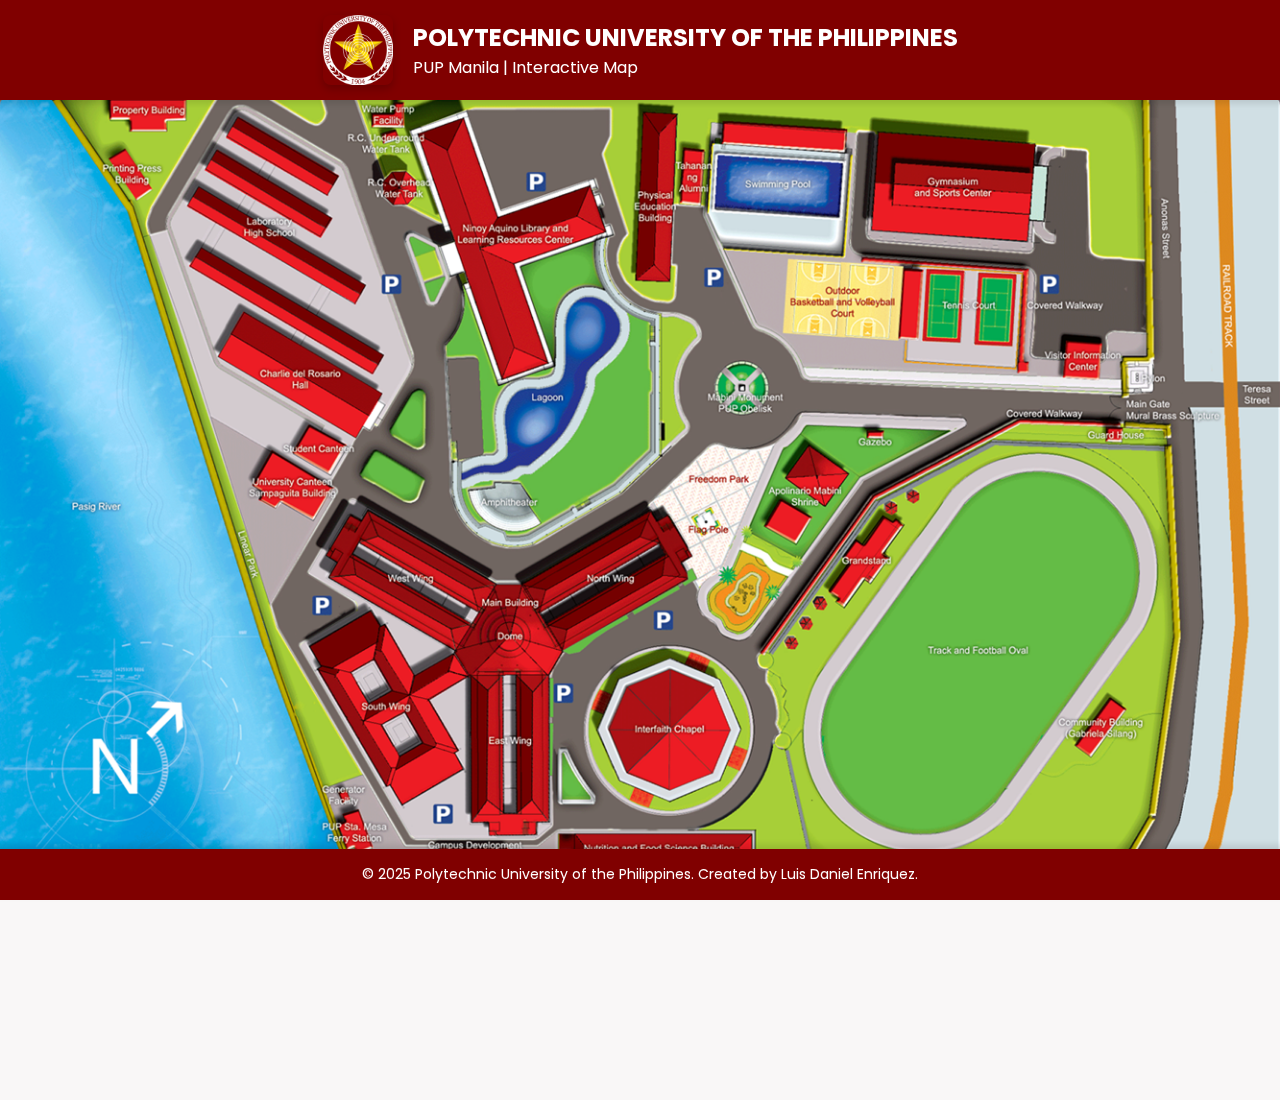
<file: kiosk/index.html>
<!DOCTYPE html>
<html lang="en">

<head>
    <meta charset="UTF-8">
    <meta name="viewport" content="width=device-width, initial-scale=1.0">
    <title>PUP Main | Interactive Map</title>
    <link rel="icon" type="image/png" href="pup_img/PUPLogo_nobg.png">
    <link rel="stylesheet" href="styles.css">
    <link href="https://fonts.googleapis.com/css2?family=Poppins:wght@200;300;400;500;600;700&display=swap"
        rel="stylesheet">
    <script src="script.js"></script>

</head>

<body>

    <header id="header">
        <div id="header-logo">
            <a href="https://www.pup.edu.ph/" target="_blank">
                <img id="pup_logo" src="pup_img/PUPLogo_nobg.png" alt="PUP Logo" height="0px">
            </a>
        </div>
        <div class="header-text">
            <h1>POLYTECHNIC UNIVERSITY OF THE PHILIPPINES</h1>
            <h2>PUP Manila | Interactive Map</h2>
        </div>
    </header>

    <div class="scroll-bar">



        <main>
            <img src="pup_img/PUP_Mapv2.2.png" usemap="#image-map">
            <map name="image-map">
                <area target="" alt="Track and Football Oval" title="" href="#"
                    coords="847,609,998,404,1049,375,1100,373,1161,399,1198,448,1206,499,1194,551,1044,757,987,786,915,781,856,738,830,666"
                    shape="poly"
                    onmouseover="showSceneryBox(event, 'img/PUPOval.jpg','<b><center>Track and Football Oval</center></b>', 'This is where students go for physical education activities and some of the hottest events also happen here.')"
                    onmouseout="removeSceneryBox()">
                <area target="" alt="Interfaith Chapel" title="" href="#" coords="697,660,87" shape="circle"
                    onmouseover="showSceneryBox(event, 'img/InterfaithChapel.jpg', '<b><center>Interfaith Chapel</center></b>', 'This is where students learn spiritual lessons that affirm their faith and shape their character. This is also where retreats are commonly done for graduating students.')"
                    onmouseout="removeSceneryBox()">
                <area target="" alt="Ninoy Aquino Library and Learning Resources Center" title="" href="#"
                    coords="425,33,486,13,522,118,619,85,638,146,541,178,575,281,518,299" shape="poly"
                    onmouseover="showSceneryBox(event, 'img/PUPLibrary.jpg', '<b><center>Ninoy Aquino Library and Learning Resources Center</center></b>', 'This is the library system of the Polytechnic University of the Philippines composed of libraries providing services to the PUP System. The NALLRC Main Library is regarded as one of the largest libraries in Southeast Asia.')"
                    onmouseout="removeSceneryBox()">
                <area target="" alt="Lagoon" title="" href="#"
                    coords="477,377,516,372,515,325,530,296,576,289,579,224,592,203,618,199,642,209,654,227,654,253,629,285,618,299,615,324,600,349,571,386,543,395,524,400,501,400,479,408"
                    shape="poly"
                    onmouseover="showSceneryBox(event, 'img/PUPLagoon.jpg', '<b><center>Lagoon</center></b>', 'The PUP Lagoon was like a waiting area for students while waiting for their next class. A picnic area during breaks. A place for students to brainstorm for group projects. A relaxing area where you can catch some sleep. The lagoon is indeed a defining landmark of the campus.')"
                    onmouseout="removeSceneryBox()">
                <area target="" alt="Amphitheater" title="" href="#"
                    coords="486,409,500,435,532,456,562,443,551,423,546,403,513,403" shape="poly"
                    onmouseover="showSceneryBox(event, 'img/Ampitheater.jpg', '<b><center>Ampitheater</center></b>', 'This is the place do a variety of dramatics and public speaking activities. It  removes stage fright and increases their oral communication skills.')"
                    onmouseout="removeSceneryBox()">
                <area target="" alt="Physical Education Building" title="" href="#"
                    coords="668,16,705,18,696,191,662,190" shape="poly"
                    onmouseover="showSceneryBox(event, 'img/PhysicalEducation.jpeg', '<b><center>Physical Education Building</center></b>', 'This is an education building located near the Tahanan ng Alumni and courts in PUP. Also, this building is mostly used for physical education purposes.')"
                    onmouseout="removeSceneryBox()">
                <area target="" alt="Tahanan ng Alumni" title="" href="#" coords="710,53,733,57,729,114,708,111"
                    shape="poly"
                    onmouseover="showSceneryBox(event, 'img/TahananNgAlumni.jpg', '<b><center>Tahanan ng Alumni</center></b>', 'This is where events of the alumni are held.')"
                    onmouseout="removeSceneryBox()">
                <area target="" alt="Swimming Pool" title="" href="#"
                    coords="735,120,741,48,753,48,752,27,881,33,879,57,889,62,880,166,754,158" shape="poly"
                    onmouseover="showSceneryBox(event, 'img/PUPSwimmingPool.jpg', '<b><center>Swimming Pool</center></b>', 'An olympic-sized swimming pool where students can learn the important skill to have in life which is swimming. This swimming pool is mostly used during Physical Education (P.E.) subject.')"
                    onmouseout="removeSceneryBox()">
                <area target="" alt="Gymnasium and Sports Center" title="" href="#"
                    coords="915,34,901,148,1073,163,1072,137,1087,151,1100,156,1099,138,1086,118,1089,70,1108,62,1108,46,1076,68,1072,47"
                    shape="poly"
                    onmouseover="showSceneryBox(event, 'img/PUPGymnasium.jpg', '<b><center>Gymnasium and Sports Center</center></b>', 'This is where some occassions take place such as the graduation of PUP students.')"
                    onmouseout="removeSceneryBox()">
                <area target="" alt="Mabini Monument PUP Obelisk" title="" href="#" coords="772,302,27" shape="circle"
                    onmouseover="showSceneryBox(event, 'img/PUPObelisk.jpg', '<b><center>Mabini Monument PUP Obelisk</center></b>', 'This is where graduates and outsiders take their pictures like they are some tourists. Dedicated to the future, the obelisk stands here and now as an emblem of strength and greatness that only time can change.')"
                    onmouseout="removeSceneryBox()">
                <area target="" alt="Outdoor Basketball and Volleyball Court" title="" href="#"
                    coords="818,170,939,177,934,252,814,246" shape="poly"
                    onmouseover="showSceneryBox(event, 'img/BasketballVbCourt.jpg', '<b><center>Outdoor Basketball and Volleyball Court</center></b>', 'This is where outdoor basketball and volleyball games are held. Also, this is also where student basektball and volleyball players train.')"
                    onmouseout="removeSceneryBox()">
                <area target="" alt="Tennis Court" title="" href="#"
                    coords="936,252,942,257,943,277,1066,285,1071,182,958,177,953,182,939,181" shape="poly"
                    onmouseover="showSceneryBox(event, 'img/TennisCourt.jpg', '<b><center>Tennis Court</center></b>', 'This is a venue where the sport of tennis is played by the students of PUP.')"
                    onmouseout="removeSceneryBox()">
                <area target="" alt="Visitor Information Center" title="" href="#"
                    coords="1108,254,1148,257,1144,294,1108,291" shape="poly"
                    onmouseover="showSceneryBox(event, 'img/VisitorInfoCenter.jpg', '<b><center>Visitor Information Center</center></b>', 'This is the place where PUP Officials, staffs, or personnel check the appointment made by the visitor.')"
                    onmouseout="removeSceneryBox()">
                <area target="" alt="Community Building (Gabriela Silang)" title="" href="#"
                    coords="1156,628,1171,639,1134,689,1119,673" shape="poly"
                    onmouseover="showSceneryBox(event, 'img/GabrielaSilang.jpg', '<b><center>Community Building (Gabriela Silang)</center></b>', 'This is where community events takes place.')"
                    onmouseout="removeSceneryBox()">
                <area target="" alt="Gazebo" title="" href="#" coords="905,347,919,357" shape="rect"
                    onmouseover="showSceneryBox(event, 'img/Gazebo.jpg', '<b><center>Gazebo</center></b>', 'A place where students can study and relax while inside the campus.')"
                    onmouseout="removeSceneryBox()">
                <area target="" alt="Grandstand" title="" href="#"
                    coords="891,462,901,466,922,437,938,446,919,475,927,481,905,508,898,504,879,532,862,514,886,485,876,481"
                    shape="poly"
                    onmouseover="showSceneryBox(event, 'img/Grandstand.jpg', '<b><center>Grandstand</center></b>', 'PUP Grandstand is a bleacher in Metro Manila. PUP Grandstand is situated nearby to Apolinario Mabini Museum and Apolinario Mabini historical marker.')"
                    onmouseout="removeSceneryBox()">
                <area target="" alt="Guard House" title="" href="#" coords="1152,346,1170,360" shape="rect"
                    onmouseover="showSceneryBox(event, 'img/GuardHouse.jpg', '<b><center>Guard House</center></b>', 'This is used to house personnel and security equipment. Also, this place is occupied by a guard or used as a headquarters by soldiers on guard duty')"
                    onmouseout="removeSceneryBox()">
                <area target="" alt="Apolinario Mabini Shrine" title="" href="#"
                    coords="794,444,829,465,846,435,862,423,882,391,841,362,822,392,813,422" shape="poly"
                    onmouseover="showSceneryBox(event, 'img/MabiniShrine.jpg', '<b><center>Apolinario Mabini Shrine</center></b>', 'The Mabini Shrine bamboo and nipa house, currently located within the campus of PUP, belonged to the del Rosario family to whom Filipino hero Apolinario Mabini was related by affinity.')"
                    onmouseout="removeSceneryBox()">
                <area target="" alt="Flag Pole" title="" href="#" coords="719,437,741,428,749,448,732,457" shape="poly"
                    onmouseover="showSceneryBox(event, 'img/PUPFlagPole.jpg', '<b><center>Flag Pole</center></b>', 'This is where students display their patriotism, express their freedom of speech, and advertising.')"
                    onmouseout="removeSceneryBox()">
                <area target="" alt="Water Pump Facility" title="" href="#"
                    coords="387,18,409,17,410,6,422,8,419,32,387,30" shape="poly"
                    onmouseover="showSceneryBox(event, 'img/WaterPumping.jpg', '<b><center>Water Pump Facility</center></b>', 'This is the place used to get rid of excess water or transfer water between two points.')"
                    onmouseout="removeSceneryBox()">
                <area target="" alt="R.C. Overhead Water Tank" title="" href="#" coords="415,94,19" shape="circle"
                    onmouseover="showSceneryBox(event, 'img/PUPWaterTank.jpg', '<b><center>R.C. Overhead Water Tank</center></b>', 'Schools regularly use our school water tanks for rainwater harvesting and recycling programs.')"
                    onmouseout="removeSceneryBox()">
                <area target="" alt="Laboratory High School" title="" href="#"
                    coords="196,176,208,158,194,111,205,94,224,57,237,42,248,23,349,81,341,103,344,127,335,146,380,197,371,216,397,268,389,287"
                    shape="poly"
                    onmouseover="showSceneryBox(event, 'img/LabHigh.jpeg', '<b><center>Laboratory High School</center></b>', 'This building is used by the high school students of PUP. Often, they used the rooms inside this building for their laboratory activities.')"
                    onmouseout="removeSceneryBox()">
                <area target="" alt="Property Building" title="" href="#"
                    coords="115,3,191,0,192,23,172,23,172,38,137,35,138,23,113,24" shape="poly"
                    onmouseover="showSceneryBox(event, 'img/PropertyBldg.jpg', '<b><center>Property Building</center></b>', 'This property building is used for any school-related concerns or events.')"
                    onmouseout="removeSceneryBox()">
                <area target="" alt="Printing Press Building" title="" href="#" coords="115,66,133,56,158,96,141,108"
                    shape="poly"
                    onmouseover="showSceneryBox(event, 'img/PrintingPress.jpg', '<b><center>Printing Press Building</center></b>', 'PUP Printing Press Building is a publishing house located in Manila. PUP Printing Press Building - Manila.')"
                    onmouseout="removeSceneryBox()">
                <area target="" alt="Charlie del Rosario Hall" title="" href="#"
                    coords="225,270,253,225,397,308,371,356" shape="poly"
                    onmouseover="showSceneryBox(event, 'img/CharlieBuilding.jpg', '<b><center>Charlie del Rosario Hall</center></b>', 'Charlie del Rosario Hall is a educational building located in Manila. This building was built in honor of Professor Charlie de Rosario.')"
                    onmouseout="removeSceneryBox()">
                <area target="" alt="Student Canteen" title="" href="#" coords="304,368,323,343,362,367,346,394"
                    shape="poly"
                    onmouseover="showSceneryBox(event, 'img/StudentCanteen.jpeg', '<b><center>Student Canteen</center></b>', 'This is a place where students buy affordable foods and drinks.')"
                    onmouseout="removeSceneryBox()">
                <area target="" alt="University Canteen Sampaguita Building" title="" href="#"
                    coords="284,370,262,404,273,413,265,418,286,432,294,419,325,439,348,406" shape="poly"
                    onmouseover="showSceneryBox(event, 'img/SampaguitaBldg.jpg', '<b><center>University Canteen Sampaguita Building</center></b>', 'This is a place where high school students from PUP can buy food and drinks.')"
                    onmouseout="removeSceneryBox()">
                <area target="" alt="Generator Facility" title="" href="#" coords="353,724,362,722,367,737,357,742"
                    shape="poly"
                    onmouseover="showSceneryBox(event, 'img/GeneratorFacility.jpg', '<b><center>Generator Facility</center></b>', 'A place used for supplying electrical power during a power outage and prevent discontinuity of daily activities or disruption of business operations.')"
                    onmouseout="removeSceneryBox()">
                <area target="" alt="PUP Sta. Mesa Ferry Station" title="" href="#"
                    coords="354,763,361,757,360,746,373,741,389,784,373,788,371,782,360,782" shape="poly"
                    onmouseover="showSceneryBox(event, 'img/PUPFerry.jpg', '<b><center>PUP Sta. Mesa Ferry Station</center></b>', 'This is a station in Metro Manila. Situated nearby to PUP Linear Park and PUP Interfaith Ecumenical Chapel.')"
                    onmouseout="removeSceneryBox()">
                <area target="" alt="Campus Development and Maintenance Building" title="" href="#"
                    coords="457,781,530,795" shape="rect"
                    onmouseover="showSceneryBox(event, 'img/CampusDevBldg.jpg', '<b><center>Campus Development and Maintenance Building</center></b>', 'PUP Campus Development and Maintenance Building is a educational building located in Manila used for maintenance.')"
                    onmouseout="removeSceneryBox()">
                <area target="" alt="Nutrition and Food Science Building" title="" href="#" coords="584,766,786,798"
                    shape="rect"
                    onmouseover="showSceneryBox(event, 'img/NutritionDiet.jpeg', '<b><center>Nutrition and Food Science Building</center></b>', 'This is an educational building for nutrition and dietetics students from PUP.')"
                    onmouseout="removeSceneryBox()">
                <area target="" alt="North Wing" title="" href=""
                    coords="542,506,585,577,717,503,708,485,722,477,696,432,682,444,677,432" shape="poly"
                    onmouseover="showSceneryBox(event, 'img/NorthWing.jpg', '<b><center>North Wing</center></b>', 'This is the building for college students. The CCIS Office is also located in the North Wing ')"
                    onmouseout="removeSceneryBox()">
                <area target="" alt="East Wing" title="" href="#"
                    coords="489,600,571,601,571,756,558,754,560,772,510,770,508,753,490,754" shape="poly"
                    onmouseover="showSceneryBox(event, 'img/EastWing.jpg', '<b><center>East Wing</center></b>', 'East Wing, on the BSCS side, is located the Learning Resources Center used as study area of the students. It also houses some artifacts relating to computer history such as early recording devices/media, parts of computers, and computer processors among others.')"
                    onmouseout="removeSceneryBox()">
                <area target="" alt="West Wing" title="" href="#"
                    coords="518,509,475,575,342,500,351,485,339,479,365,435,376,443,381,432" shape="poly"
                    onmouseover="showSceneryBox(event, 'img/WestWing.jpg', '<b><center>West Wing</center></b>', 'This is the building for students in PUP. Also, you can find the UCCA Office in the West Wing.')"
                    onmouseout="removeSceneryBox()">
                <area target="" alt="South Wing" title="" href="#"
                    coords="472,581,490,604,446,629,477,679,481,700,419,735,405,714,400,717,329,595,335,594,320,572,384,535,396,551,403,551,432,604"
                    shape="poly"
                    onmouseover="showSceneryBox(event, 'img/SouthWing.jpg', '<b><center>South Wing</center></b>', 'This is the building where the UCCA Extension Office can be found.')"
                    onmouseout="removeSceneryBox()">
                <area target="" alt="Dome" title="" href="#" coords="518,508,543,508,586,575,572,601,489,604,475,579"
                    shape="poly"
                    onmouseover="showSceneryBox(event, 'img/Dome.jpg', '<b><center>Dome</center></b>', 'PUP Dome is a educational building located in Manila. It is the center of the main building.')"
                    onmouseout="removeSceneryBox()">
                <area target="" alt="Mural Brass Sculpture" title="" href="#"
                    coords="1172,337,1174,347,1218,349,1220,344" shape="poly"
                    onmouseover="showSceneryBox(event, 'img/Mural.jpg', '<b><center>Mural Brass Sculpture</center></b>', 'The sculpture was built by national artist Eduardo Castrillo in 1974. The brass sculpture depicts the purposeful growth of the Filipino youth.')"
                    onmouseout="removeSceneryBox()">
                <area target="" alt="Pylon" title="" href="#" coords="1166,273,1203,271,1200,305,1172,309" shape="poly"
                    onmouseover="showSceneryBox(event, 'img/PUPPylon.jpg', '<b><center>Pylon</center></b>', 'The Pylon originally stood for the true, the good and the beautiful. The Triad of pillars may also stand for wisdom, strength and beauty.')"
                    onmouseout="removeSceneryBox()">
                <area target="" alt="Pasig River" title="" href="#" coords="-5,799,-3,-4,52,1,133,119,219,397,358,805"
                    shape="poly"
                    onmouseover="showSceneryBox(event, 'img/PasigRiver.jpg', '<b><center>Pasig River</center></b>', 'The main Pasig River passes through five cities (Taguig, Pasig, Makati,Mandaluyong and Manila, and one municipality (Taytay). Also, it is a water body in the Philippines that connects Laguna de Bay to Manila Bay.')"
                    onmouseout="removeSceneryBox()">
            </map>
            <span id="display" style="position: absolute; display: none;"></span>
        </main>

    </div>

    <footer id="footer">
        <p>© 2025 Polytechnic University of the Philippines. Created by Luis Daniel Enriquez.</p>
    </footer>

    <div id="blank-space"></div>
</body>

</html>
</file>
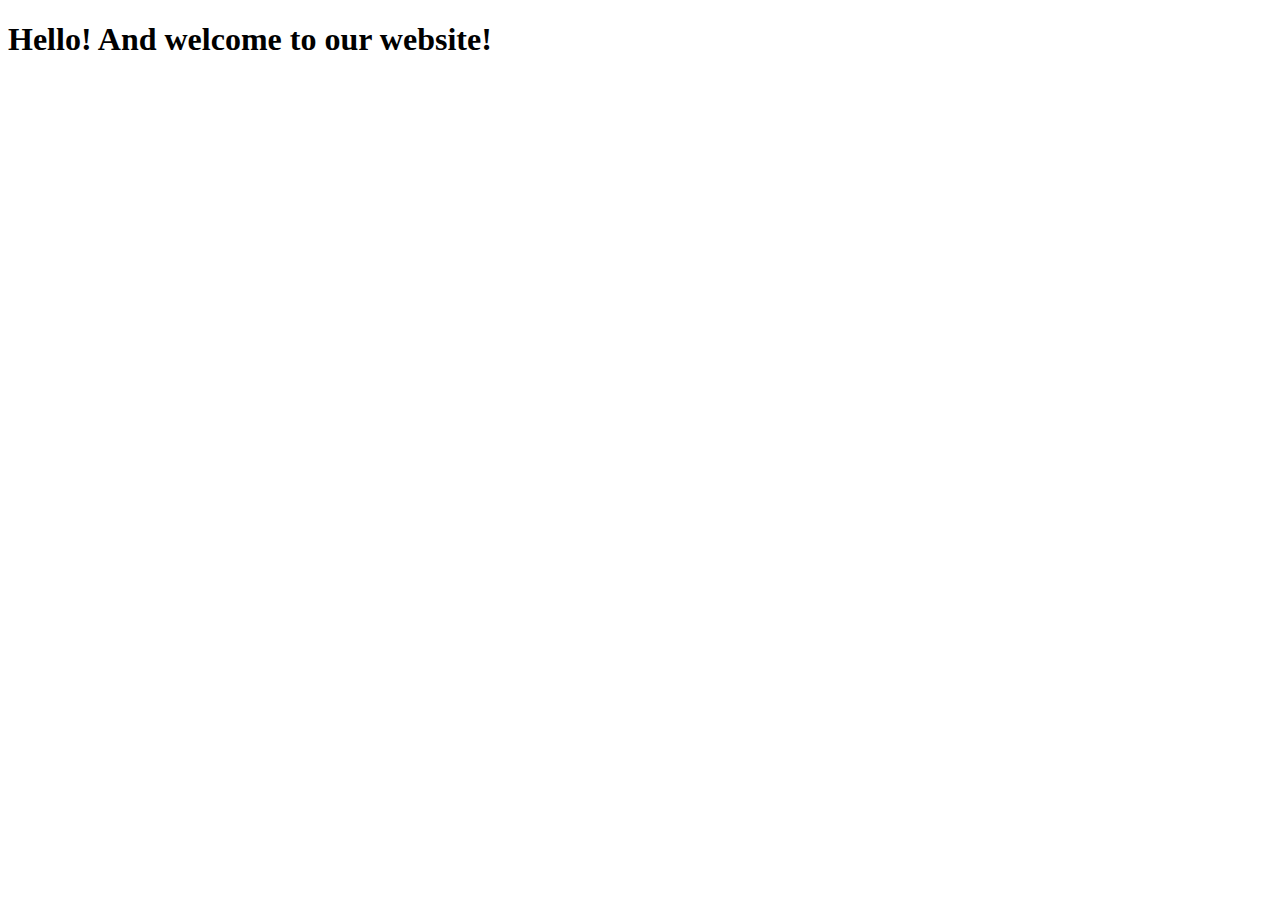
<file: dashboard.html>
<!DOCTYPE html>
<html lang="en">
<head>
    <meta charset="UTF-8">
    <meta name="viewport" content="width=device-width, initial-scale=1.0">
    <title>Employee Dashboard</title>
</head>
<body>
    <h1>Hello! And welcome to our website!</h1>
</body>
</html>
</file>
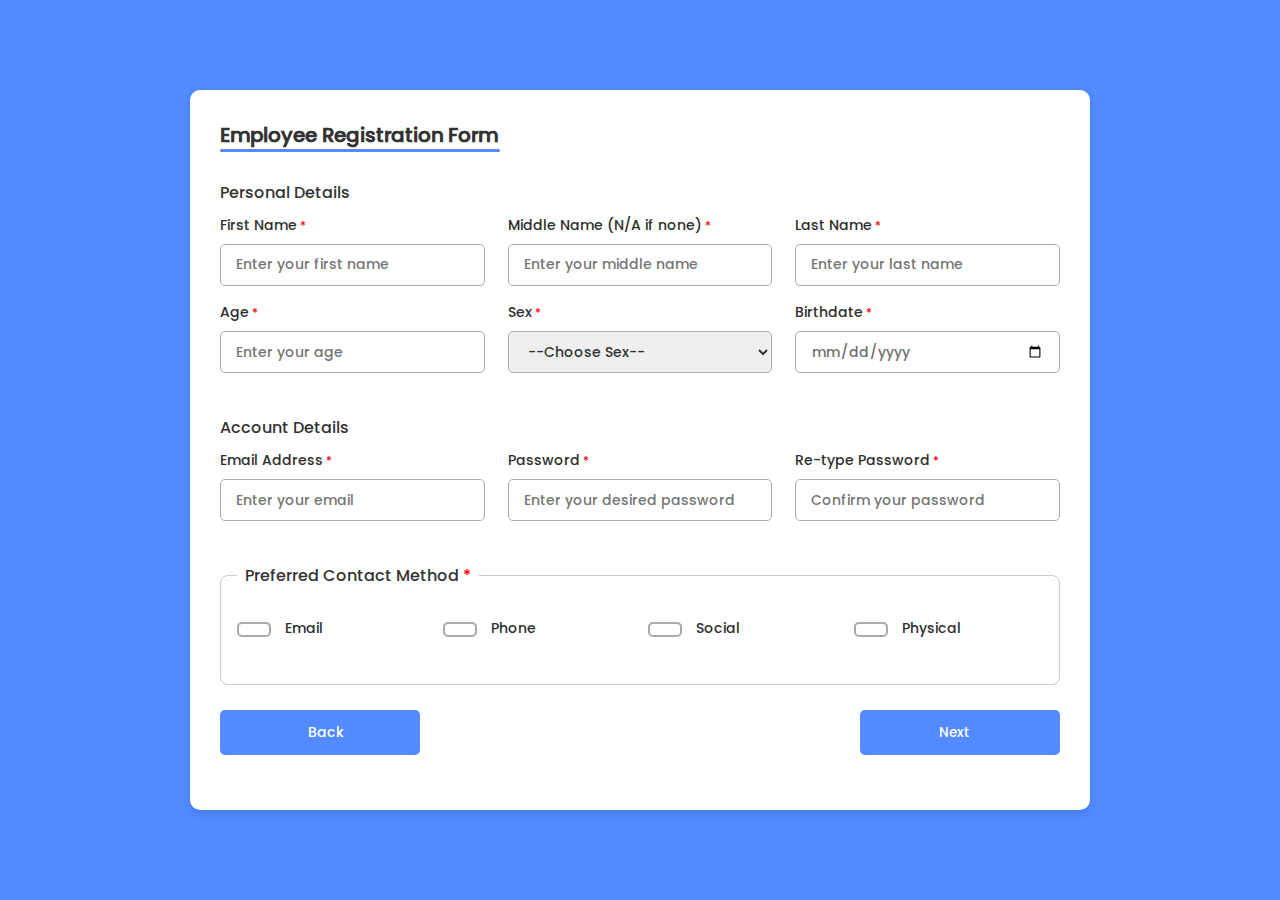
<file: forms.html>
<!DOCTYPE html>
<html lang="en">

<head>
    <meta charset="UTF-8">
    <meta name="viewport" content="width=device-width, initial-scale=1.0">
    <title>Employee Registration Form</title>
    <link rel="stylesheet" href="forms.css">
    <link rel="stylesheet" href="https://unicons.iconscout.com/release/v4.0.8/css/line.css">
    <link rel="icon" type="image/x-icon" href="assets/reg1.png">
</head>

<body>
    <div class="container">

        <header>Employee Registration Form</header>
        <form action="#">
            <div class="form first">
                <div class="details personal">
                    <span class="title">Personal Details</span>

                    <div class="fields">
                        <div class="input-field">
                            <label>First Name</label>
                            <input type="text" name="first_name" placeholder="Enter your first name" required>
                        </div>
                        <div class="input-field">
                            <label>Middle Name <span>(N/A if none)</span></label>
                            <input type="text" name="middle_name" placeholder="Enter your middle name" required>
                        </div>
                        <div class="input-field">
                            <label>Last Name</label>
                            <input type="text" name="last_name" placeholder="Enter your last name" required>
                        </div>
                        <div class="input-field">
                            <label>Age</label>
                            <input type="number" name="age" placeholder="Enter your age" required>
                        </div>
                        <div class="input-field">
                            <label>Sex</label>
                            <select name="sex">
                                <option value="" disabled selected>--Choose Sex--</option>
                                <option value="single">Male</option>
                                <option value="divorced">Female</option>
                                <option value="married">Prefer not to say</option>
                            </select>
                        </div>
                        <div class="input-field">
                            <label>Birthdate</label>
                            <input type="date" name="birthdate" required>
                        </div>
                    </div>
                </div>

                <div class="details contact">
                    <span class="title">Account Details</span>

                    <div class="fields">
                        <div class="input-field">
                            <label>Email Address</label>
                            <input type="text" name="email" placeholder="Enter your email" required>
                        </div>
                        <div class="input-field">
                            <label>Password</label>
                            <input type="password" name="password" placeholder="Enter your desired password" required>
                        </div>
                        <div class="input-field">
                            <label>Re-type Password</label>
                            <input type="password" name="confirm-password" placeholder="Confirm your password" required>
                        </div>
                    </div>
                </div>

                <div class="details method">
                    <fieldset>
                        <legend class="title">Preferred Contact Method <span style="color: red;">*</span></legend>
                        <div class="fields">
                            <div class="input-field">
                                <input type="radio" id="contact-email" name="contact-method" value="email" required>
                                <label for="contact-email">Email</label>
                            </div>
                            <div class="input-field">
                                <input type="radio" id="contact-phone" name="contact-method" value="phone">
                                <label for="contact-phone">Phone</label>
                            </div>
                            <div class="input-field">
                                <input type="radio" id="contact-physical" name="contact-method" value="physical">
                                <label for="contact-physical">Social</label>
                            </div>
                            <div class="input-field">
                                <input type="radio" id="contact-postcard" name="contact-method" value="postcard">
                                <label for="contact-postcard">Physical</label>
                            </div>
                        </div>
                    </fieldset>
                </div>
                
                <button class="nextBtn" onclick="showNextForm()">
                    <span class="btnText">Next</span>
                    <i class="uil uil-navigator"></i>
                </button>

                <button class="backBtn" onclick="history.back()">
                    <i class="uil uil-arrow-left"></i> Back
                </button>
            </div>

            <div class="form second" style="display: none;">
                <div class="details address">
                    <span class="title">Address Details</span>

                    <div class="fields">
                        <!-- Address Inputs -->
                        <div class="input-field">
                            <label>Region *</label>
                            <select name="region" id="slct1" onchange="populate(this.id, 'slct2', 'slct3', 'slct5')" required>
                                <option value="">--Select Region--</option>
                                <option value="ncr">National Capital Region (NCR)</option>
                                <option value="r1">Region I (Ilocos Region)</option>
                                <option value="r2">Region II (Cagayan Valley)</option>
                                <option value="r3">Region III (Central Luzon)</option>
                                <option value="r4a">Region IV-A (CALABARZON)</option>
                                <option value="r4b">Region IV-B (MIMAROPA)</option>
                                <option value="r5">Region V (Bicol Region)</option>
                                <option value="r6">Region VI (Western Visayas)</option>
                                <option value="r7">Region VII (Central Visayas)</option>
                                <option value="r8">Region VIII (Eastern Visayas)</option>
                                <option value="r9">Region IX (Zamboanga Peninsula)</option>
                                <option value="r10">Region X (Northern Mindanao)</option>
                                <option value="r11">Region XI (Davao Region)</option>
                                <option value="r12">Region XII (Soccsksargen)</option>
                                <option value="r13">Region XIII (CARAGA)</option>
                                <option value="r14">Cordillera Administrative Region (CAR)</option>
                                <option value="r15">Autonomous Region in Muslim Mindanao (ARMM)</option>
                            </select>
                        </div>
                    
                        <div class="input-field">
                            <label>Province *</label>
                            <select name="province" id="slct2" onchange="populateCities(this.value, 'slct3', 'slct5')" required>
                                <option value="">--Select Province--</option>
                            </select>
                        </div>
                    
                        <div class="input-field">
                            <label>City/Town *</label>
                            <select name="city" id="slct3" onchange="populateDistricts(this.value, 'slct5')" required>
                                <option value="">--Select City/Town--</option>
                            </select>
                        </div>
                    
                        <div class="input-field">
                            <label>District *</label>
                            <select name="district" id="slct5" onchange="populateBarangays(this.value, 'slct4')" required>
                                <option value="">--Select District--</option>
                            </select>
                        </div>
                    
                        <div class="input-field">
                            <label>Barangay *</label>
                            <select name="barangay" id="slct4" required>
                                <option value="">--Select Barangay--</option>
                            </select>
                        </div>
                    
                        <div class="input-field">
                            <label>Zip Code *</label>
                            <input type="number" name="zipcode" placeholder="Enter your area's zipcode" required>
                        </div>
                    </div>
                    
                    <div class="house address">
                        <div class="fields">
                            <div class="input-field">
                                <label>House/Lot Block No.</label>
                                <input type="text" name="house_lot_no" placeholder="Enter House/Lot Block No." required>
                            </div>
                            <div class="input-field">
                                <label>Street Name</label>
                                <input type="text" name="street_name" placeholder="Enter Street Name" required>
                            </div>
                        </div>
                    </div>
                    
                    <div class="details work">
                        <span class="title">Work Details</span>
                        <div class="fields">
                            <div class="input-field">
                                <label>Upload Resume *</label>
                                <input type="file" name="resume" class="input" accept="image/png, image/jpeg" required>
                            </div>
                        </div>
                    </div>
                    

                <div class="btn-group">
                    <button class="prevBtn" onclick="showPreviousForm(event)">
                        <span class="btnText">Previous</span>
                        <i class="uil uil-arrow-left"></i>
                    </button>

                    <button type="submit" class="submitBtn">
                        <span class="btnText">Submit</span>
                        <i class="uil uil-check"></i>
                    </button>                    
                </div>
            </div>

            <script src="forms.js"></script>
        </form>
    </div>
</body>

</html>
</file>
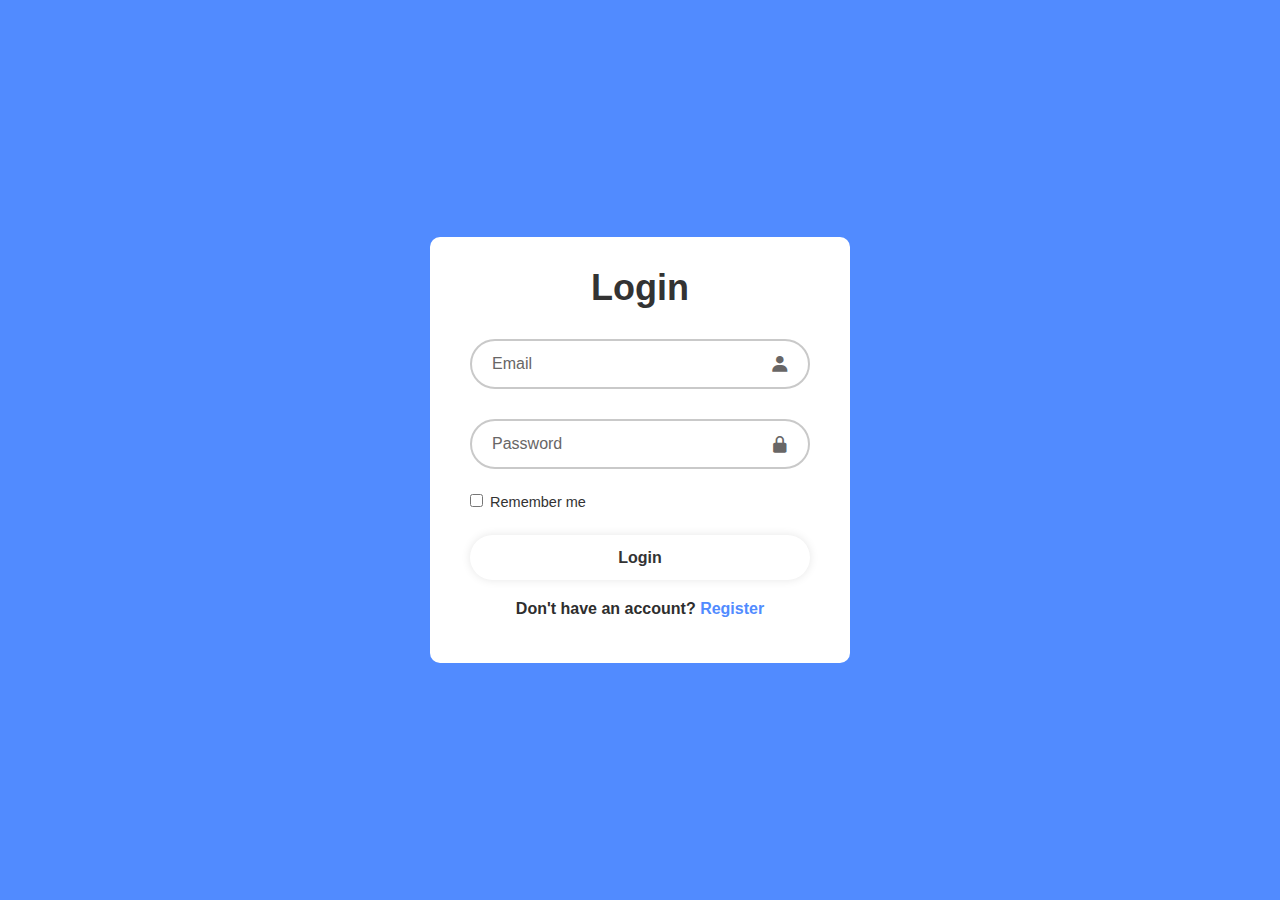
<file: login.html>
<!DOCTYPE html>
<html lang="en">
<head>
    <meta charset="UTF-8">
    <meta name="viewport" content="width=device-width, initial-scale=1.0">
    <title>Employee Login</title>
    <link rel="stylesheet" href="login.css">
    <link href='https://unpkg.com/boxicons@2.1.4/css/boxicons.min.css' rel='stylesheet'>
    <link rel="icon" type="image/x-icon" href="assets/login_icon.png">
</head>
<body>
    <div class="wrapper">
        <form action="">
            <h1>Login</h1>
            <div class="input-box">
                <input type="email" name="email" placeholder="Email" required> 
                <i class='bx bxs-user'></i>
            </div>
            <div class="input-box">
                <input type="password" name="password" placeholder="Password" required>
                <i class='bx bxs-lock-alt' ></i> 
            </div>

            <div class="remember-forgot">
                <label><input type="checkbox"> Remember me</label>
            </div>

            <button type="submit" class="btn">Login</button>

            <div class="register-link">
                <p>Don't have an account? <a href="/XML/forms.html">Register</a></p>
            </div>
        </form>

        <script src="forms.js"></script>
    </div>

</body>
</html>
</file>
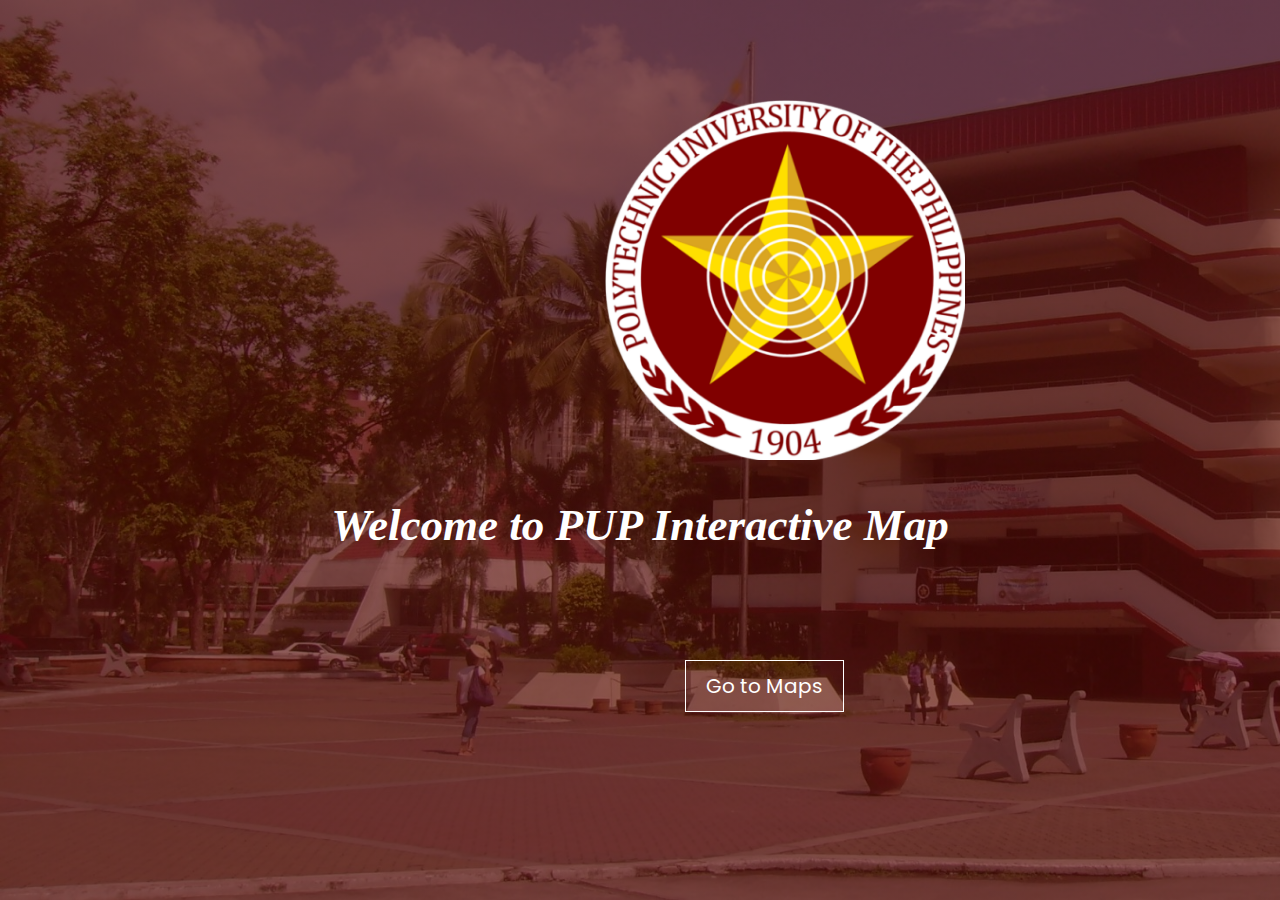
<file: kiosk/cover.html>
<!DOCTYPE html>
<html lang="en">
<head>
	<meta charset="UTF-8">
	<meta name="viewport" content="width=device-width, initial-scale=1.0">
	<title>PUP Map</title>
	<link href="https://fonts.googleapis.com/css2?family=Poppins:wght@200;300;400;500;600;700&display=swap" rel="stylesheet">
	<link rel="stylesheet" href="style.css">
</head>
<body>
	
	<div class="container">
		<h2><i>Welcome to PUP Interactive Map</i></h2>
		<div class="color-overlay"></div>
	</div>
	<div id="header"><img src="pup_img/PUPLogo_nobg.png" alt=""></div>
	<div class="container-button">
		<button class="btn btn1" id="button_click" type = "button" onclick="location.href='index.html'">Go to Maps</button>		
	</div>
</body>
</html>
</file>
<file: kiosk/styles.css>
html {
    overflow-y: overlay;
}

body {
    font-family: 'Poppins', sans-serif;
    margin: 0;
    padding: 0;
    padding-bottom: 200px;
    display: flex;
    justify-content: center;
    align-items: center;
    height: 100vh; /* Full viewport height */
    background-color: #f5f5f5; /* Light background for better contrast */
    min-height: 100px;
    background-image: url(pup_img/PUP_bg.jpg);
    background-size: cover;
    background-attachment: fixed; /* Make the background fixed for a parallax effect */
    position: relative;
}

body::before {
    content: ''; /* Necessary to create the pseudo-element */
    position: absolute;
    top: 0;
    left: 0;
    right: 0;
    bottom: 0;
    width: 100%; /* Cover the full width */
    height: 100%; /* Cover the full height */
    background-color: rgba(255, 251, 251, 0.4); /* Overlay with 40% opacity */
    z-index: -1; /* Make sure it's behind the content */
}

#header {
    display: flex;
    align-items: center;
    justify-content: center;
    padding: 15px 20px;
    background-color: #800000; /* PUP's maroon color */
    color: white;
    box-shadow: 0 4px 6px rgba(0, 0, 0, 0.1);
    position: fixed; /* Fix header at the top */
    top: 0;
    width: 100%; /* Ensure it spans the full width */
    z-index: 10; /* Make sure it stays above other content */
}

#header-logo {
    margin-right: 20px;
}

#pup_logo {
    height: 70px; /* Adjust height to your preference */
    width: auto; /* Maintain aspect ratio */
    max-height: 100%; /* Prevent scaling beyond the header's height */
}

.header-text h1 {
    font-size: 24px;
    margin: 0;
}

.header-text h2 {
    font-size: 16px;
    margin: 0;
    font-weight: normal;
}

/* Footer Styles */
#footer {
    text-align: center;
    padding: 15px;
    background-color: #800000; /* PUP's maroon color */
    color: white;
    position: fixed; /* Fix footer at the bottom */
    bottom: 0;
    width: 100%; /* Ensure it spans the full width */
    z-index: 10; /* Ensure it stays above other content */
    box-shadow: 0 -4px 6px rgba(0, 0, 0, 0.1);
}

#footer p {
    margin: 0;
    font-size: 14px;
}

/* Main Content Styles */
main {
    margin-top: 120px; /* Space for the fixed header */
    margin-bottom: 60px; /* Space for the fixed footer */
    text-align: center; /* Center align the map */
}

#map-container {
    text-align: center; /* Center the map */
    margin-top: 15px;
}

.scroll-bar {
    text-align: center;
    margin: 20px 0;
}

img {
    max-width: 100%; /* Responsive resizing */
    height: auto; /* Maintain aspect ratio */
    display: block; /* Remove inline spacing issues */
    box-shadow: 0 4px 8px rgba(0, 0, 0, 0.2); /* Add a subtle shadow */
    border-radius: 8px; /* Optional rounded corners */
}

#display {
    position: absolute;
    display: none;
    background: rgba(0, 0, 0, 0.7); /* Dark background for visibility */
    color: #fff; /* White text for contrast */
    padding: 5px; /* Reduced padding */
    border-radius: 5px;
    pointer-events: none; /* Prevent interference with mouse events */
    z-index: 1000; /* Ensure it stays on top */
    font-size: 12px; /* Smaller font size */
    max-width: 200px; /* Smaller max width */
    box-shadow: 0 2px 4px rgba(0, 0, 0, 0.3); /* Subtle shadow */
}

#display img {
    max-width: 100%; /* Ensure image is responsive */
    height: auto; /* Maintain aspect ratio */
    border-radius: 5px; /* Optional rounded corners */
    margin-bottom: 5px; /* Reduced margin between image and text */
}

#blank-space {
    height: 500px; /* Adjust the height as needed */
    background-color: #f9f9f9; /* Optional: Add a light background color */
}

main > #pup_map {
	margin-top: 30px;
	margin-left: 0px;
	border-bottom-style: solid;
	border-right-style: solid;
	border-left-style: solid;
	position: relative;	
	max-width: 100%;
}


@media (max-width: 768px) {
    body {
        flex-direction: column;
        padding: 20px;
    }

    #display {
        font-size: 12px; /* Adjust tooltip font size for smaller screens */
    }
}
</file>
<file: forms.css>
@font-face{
    src: url(fonts/Poppins-Medium.ttf);
    font-family: "Poppins-Medium";
}
@font-face{
    src: url(fonts/Poppins-Bold.ttf);
    font-family: "Poppins-Bold";
}
@font-face {
    src: url(fonts/Poppins-ExtraLight.ttf);
    font-family: "Poppins-ExtraLight";
}
@font-face{
    src: url(fonts/Poppins-Regular.ttf);
    font-family: "Poppins-Regular";
}

*{
    margin: 0;
    padding: 0;
    box-sizing: border-box;
    font-family: "Poppins-Medium";
}

:root{
    --bg-color: #518BFF;
    --second-bg-color: #fff;
}

body{
    min-height: 100vh;
    display: flex;
    align-items: center;
    justify-content: center;
    background: var(--bg-color);
}

.container{
    position: relative;
    max-width: 900px;
    width: 100%;
    border-radius: 10px;
    padding: 30px;
    margin: 0 15px;
    background-color: var(--second-bg-color);
    box-shadow: 0 5px 10px rgba(0, 0, 0, 0.1);
}

.container header{
    position: relative;
    font-size: 20px;
    font-weight: 600;
    color: #333;
}

.container header::before{
    content: "";
    position: absolute; 
    left: 0;
    bottom: -2px;
    height: 3px;
    width: 280px;
    border-radius: 8px;
    background-color: var(--bg-color);
}

.container form{
    position: relative;
    margin-top: 16px;
    min-height: 490px;
    background-color: #fff;
}

.container form .details{
    margin-top: 30px; 
}

.container form .title{
    display: block;
    margin-bottom: 8px;
    font-size: 16px;
    font-weight: 500;
    margin: 6px 0;
    color: #333;
}

.container form .fields{
    display: flex;
    align-items: center;
    justify-content: space-between;
    flex-wrap: wrap;
}

form .fields .input-field{
    display: flex;
    width: calc(100%/ 3 - 15px);
    flex-direction: column;
    margin: 4px 0;
}

.input-field label{
    font-size: 14px;
    font-weight: 500;
    color: #2e2e2e;
}

.input-field input{
    outline: none;
    font-size: 14px;
    font-weight: 400;
    color: #333;
    border-radius: 5px;
    border: 1px solid #aaa;
    padding: 0 15px;
    height: 42px;
    margin: 8px 0;
}

.input-field input:is(:focus, :valid){
    box-shadow: 0 3px 6px rgba(0, 0, 0, 0.13);
}

.input-field input[type="date"]{
    color: #707070;
}

.input-field input[type="date"]:valid{
    color: #333;
}

.input-field{
    position: relative; 
}

.input-field select{
    outline: none;
    font-size: 14px;
    font-weight: 400;
    color: #333;
    border-radius: 5px;
    border: 1px solid #aaa;
    padding: 0 15px; 
    height: 42.5px;
    margin: 8px 0; 
}

.details.method .fields {
    display: inline;                
    margin: 0;                     
    width: 100%;                   
}

.details.method .input-field {
    display: inline-block;          
    width: calc(25% - 20px);       
    margin-right: 20px;           
    vertical-align: middle;         
}

.details.method .input-field:last-child {
    margin-right: 0;               
}

.details.method input[type="radio"] {
    margin-right: 10px;              
    accent-color: #518BFF;          
    cursor: pointer;                 
    appearance: none;               
    height: 15px;                  
    width: 5px;
    border: 2px solid #aaa;                      
    outline: none;                   
    transition: background 0.2s;     
}

.details.method input[type="radio"]:checked {
    background: #518BFF;             
    border-color: #518BFF;      
}

.details.method label {
    cursor: pointer;                
    user-select: none;             
    display: inline-block;        
    vertical-align: middle;         
    margin: 0;  
    padding-bottom: 25px;                              
}

.details.method input[type="radio"]:focus {
    outline: none;                  
}

fieldset {
    border: 1px solid #ccc; /* Define a subtle border */
    padding: 1rem; /* Add spacing inside the fieldset */
    border-radius: 8px; /* Round the corners for a cleaner look */
}

legend {
    font-size: 1.1rem; /* Adjust the legend size */
    font-weight: bold; /* Make the legend stand out */
    padding: 0 0.5rem; /* Add padding around the legend text */
    color: #333; /* Set a readable color */
}

.house.address .fields{
    display: flex;
    gap: 20px; /* Adjust spacing between input fields as needed */
}

.details.work .input{
    padding: 10px;
    width: 250px;
}

.house.address .fields .input-field {
    flex: 1;
}

.form.first button{
    display: flex;
    align-items: center;
    justify-content: center;
    height: 45px;
    max-width: 200px;
    width: 100%;
    border: none;
    outline: none;
    color: #fff;
    border-radius: 5px;
    margin: 25px 0;
    background-color: var(--bg-color);
    float: right;
    cursor: pointer;
}

.form.first button:hover{
    background-color: #265df2;
}

.form.first button i{
    margin: 0 6px;
}

.backBtn {
    position: relative;
    right: 440px;
    display: flex;
    align-items: center;
    justify-content: center;
    height: 45px;
    width: 120px;
    background-color: var(--bg-color);
    color: #fff;
    border: none;
    border-radius: 5px;
    cursor: pointer;
    font-size: 14px;
    font-weight: 500;
}

.backBtn:hover {
    background-color: #265df2;
}

/* Add styles for the second form */
.form.second {
    display: none; /* Initially hidden */
}

.btn-group {
    display: flex;
    justify-content: space-between;
    margin: 25px 0;
}

.prevBtn, .submitBtn {
    display: flex;
    align-items: center;
    justify-content: center;
    height: 45px;
    max-width: 200px;
    width: 100%;
    border: none;
    outline: none;
    color: #fff;
    border-radius: 5px;
    background-color: var(--bg-color);
    cursor: pointer;
}

.prevBtn:hover, .submitBtn:hover {
    background-color: #265df2;
}

.prevBtn i, .submitBtn i {
    margin: 0 6px;
}

label::after {
    content: " *";
    color: red;
    font-size: smaller;
}

label[for]:not([required])::after {
    content: ""; /* Optional fields won't get asterisks */
}


@media(max-width: 750px){
    .container form{
        overflow-y: scroll;
    }
    .container form::-webkit-scrollbar{
        display: none;
    }
    form .fields .input-field{
        width: calc(100%/ 2 - 15px)
    }
    .details.method .input-field{
        width: calc(100%/ 6 - 20px)
    }
}

@media (max-width: 550px){
    form .fields .input-field{
        width: 100%;
    }
}
</file>
<file: login.css>
@font-face{
    src: url(fonts/Poppins-Medium.ttf);
    font-family: "Poppins-Medium";
}
@font-face{
    src: url(fonts/Poppins-Bold.ttf);
    font-family: "Poppins-Bold";
}
@font-face {
    src: url(fonts/Poppins-ExtraLight.ttf);
    font-family: "Poppins-ExtraLight";
}
@font-face{
    src: url(fonts/Poppins-Regular.ttf);
    font-family: "Poppins-Regular";
}

* {
    margin: 0;
    padding: 0;
    box-sizing: border-box;
    font-family: "Poppins", sans-serif;
}

:root{
    --bg-color: #518BFF;
    --second-bg-color: #fff;
}

body {
    display: flex;
    justify-content: center;
    align-items: center;
    min-height: 100vh;
    background: var(--bg-color);
}

.wrapper {
    width: 420px;
    background: var(--second-bg-color);
    color: #333;
    border-radius: 10px;
    padding: 30px 40px;
}

.wrapper h1 {
    font-size: 36px;
    text-align: center;
}

.wrapper .input-box {
    position: relative;
    width: 100%;
    height: 50px;
    margin: 30px 0;
}

.input-box input {
    width: 100%;
    height: 100%;
    background: transparent;
    border: none;
    outline: none;
    border: 2px solid #c9c9c9;
    border-radius: 40px;
    font-size: 16px;
    color: #333;
    padding: 20px 45px 20px 20px;
}

.input-box input::placeholder {
    color: #686666;
}

.input-box i {
    position: absolute;
    right: 20px;
    top: 50%;
    transform: translateY(-50%);
    font-size: 20px;
    color: #686666;
}

.wrapper .remember-forgot {
    display: flex;
    padding-top: 10px;
    justify-content: space-between;
    font-size: 14.5px;
    margin:  -15px 0 15px;
}

.remember-forgot label input  {
    accent-color: #2e2e2e;
    margin-right: 3px;
}

.remember-forgot a {
    color: #2e2e2e;
    text-decoration: none;
}

.remember-forgot a:hover {
    text-decoration: underline;
}

.wrapper .btn  {
    width: 100%;
    height: 45px;
    background: #fff;
    border: none;
    outline: none;
    border-radius: 40px;
    box-shadow: 0 0 10px rgba(0, 0, 0, .1);
    cursor: pointer;
    font-size: 16px;
    color: #333;
    font-weight: 600;
    margin-top: 10px;
}

.wrapper .btn:hover {
    background-color: var(--bg-color);
}

.wrapper .register-link {
    font-size: 14,5px;
    text-align: center;
    margin: 20px 0 15px;
}

.register-link p {
    color: #2e2e2e;
    text-decoration: none;
    font-weight: 600;
}

.register-link a {
    color: var(--bg-color);
    text-decoration: none;
}

.register-link p a:hover {
    text-decoration: underline;
    color: #333;
}
</file>
<file: kiosk/style.css>
*{
	margin: 0;
	padding: 0;
}
.container{
	background: url(pup_img/PUP_bg.jpg);
	background-size: cover;
	color: #fff;
	position: relative;
	height: 100vh;
	align-items: center;
	justify-content: center;
	display: flex;
}
h2{
	font-size: 45px;
	z-index: 1;
	margin-top: 150px;
}
.color-overlay{
	background: linear-gradient(to top right, #510400, #510400);
	width: 100%;
	height: 100%;
	opacity: 0.65;
	position: absolute;
}
img{
	display: block;
	margin-left: auto;
	margin-right: auto;
	position: absolute;
	max-width: 100%;
	max-height: 40%;
	top: 100px;
	left: 605px;
}
.container-button{
	text-align: center;
	margin-top: -250px;
	margin-left: 675px;
	position: absolute;
}
.btn{
	border: 1px solid #fff;
	background: none;
	padding: 10px 20px;
	font-size: 20px;
	font-family: "Poppins";
	cursor: pointer;
	margin: 10px;
	transition: 0.8s;
	position: relative;
	overflow: hidden;
	
}
.btn1{
	color: #fff;
}
.btn1:hover{
	color:#000000;
}
.btn::before{
	content:"";
	position: absolute;
	left: 0;
	width: 100%;
	height: 0%;
	background: #fff;
	z-index: -1;
	transition: 0.8s;
}
.btn1::before{
	top: 0;
	border-radius: 0 0 50% 50%;
}
.btn1:hover::before{
	height: 180%;
}
button{
	border: 1px solid #fff;
	background: none;
	padding: 10px 20px;
	font-size: 20px;
	font-family: "Poppins";
	cursor: pointer;
	margin: 10px;
	transition: 0.8s;
	position: relative;
	overflow: hidden;
}
.container_2{
	background: url(PUP_bg.jpg);
	background-size: cover;
	color: #fff;
	position: relative;
	height: 100vh;
	align-items: center;
	justify-content: center;
	display: flex;
}
.color-overlay_2{
	background: linear-gradient(to top right, #fff, #fff);
	width: 100%;
	height: 100%;
	opacity: 0.45;
	position: absolute;
}
#header_2{
	margin-left: -550px;
	margin-top: -830px;
	height: 300px;
	width: 1513px;
	padding: 0px;
	position: relative;	
}
.name{
	font-size: 45px;
	z-index: 1;
	margin-top: -175px;
	margin-left: 200px;
	position: relative;	
}
h5{
	color: #800000;
}
h6{
	color: #800000;
}
main > #pup_map {
	margin-top: 100px;
	margin-left: -500px;
	height: 1000px;
	width: 1000px;
	align-items: center;
}
</file>
